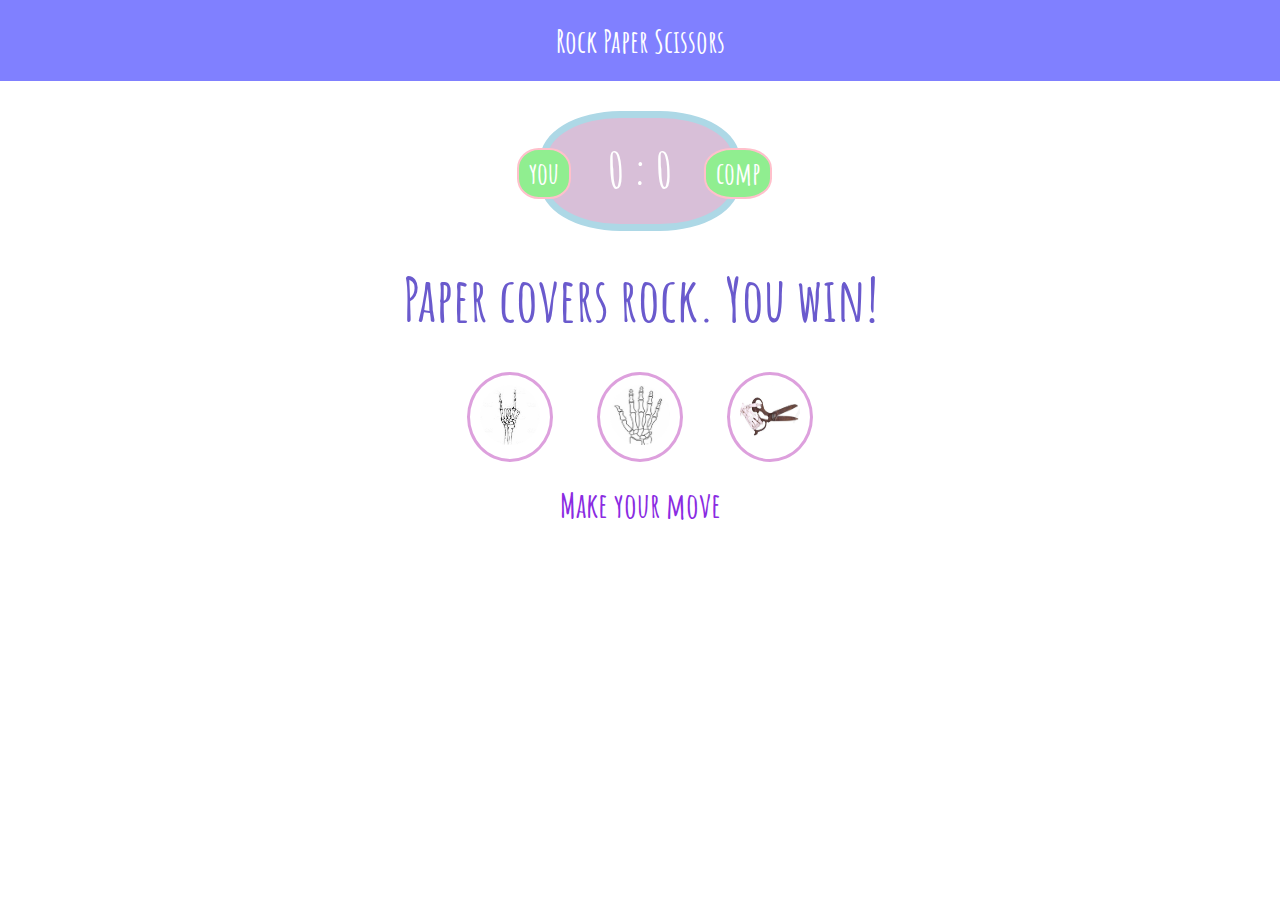
<file: index.html>
<!DOCTYPE html>
<html>
	<head>
		<meta charset="utf-8">
		<link rel="stylesheet" href="css/style.css"> 
		<meta name="viewport" content="width=device-width,initial-scale=1">
		<meta http-equiv="X-UA-Compatible" content="IE=edge">   
		<title>Rock Paper Scissors</title>
	</head>
	<body>
		<header>
			<h1>Rock Paper Scissors</h1>
		</header>

		<div class="score-board">
			<div id="user-label" class="badge">you</div>
			<div id="computer-label" class="badge">comp</div>
			<span id="user-score">0</span> : <span id="computer-score">0</span>
		</div>  

		<div class="result">
			<p>Paper covers rock. You win!</p>
		</div>  

		<div class="choices">
			<div class="choice" id="r">
				<img src="img/rock.jpg" width="60" height="60" alt="">
			</div> 
			<div class="choice" id="p">
				<img src="img/handpapercroppedround.jpg" width="60" height="60" alt="">
			</div>
			<div  class="choice" id="s">
				<img src="img/scissors skeleton.jpg" width="60" height="60" alt="">
			</div> 
		</div>      

		<p id="action-message">Make your move</p>
		<script src="js/main.js" charset="utf-8"></script>      
	</body>
</html>
</file>
<file: css/style.css>
@import url('https://fonts.googleapis.com/css?family=Amatic+SC');

* {
    margin: 0;
    padding: 0;
    box-sizing: border-box;    
}

body {
    background-color:  white;
}

header {
    background: #8080ff;
    padding: 20px;
}

header > h1 {
    color: white;
    text-align: center;
    font-family: 'Amatic SC', cursive, Arial;
}

.score-board {
    margin: 30px auto;
    border: 7px solid lightblue;
    border-radius: 40%;
    width: 200px;
    height: 120px;
    color: white;
    font-size: 50px;
    text-align: center;
    padding: 20px 20px 10px;
    font-family: Amatic SC, cursive, Arial;
    font-weight: 800;
    position: relative;
    background-color: thistle;
}

.badge {
    background: lightgreen;
    font-size: 30px;
    padding: 4px 10px 6px;
    border: 2px solid pink;
    border-radius: 40%;
}

#user-label {
    position: absolute;
    top: 30px;
    left: -30px;
    
}
    
#computer-label {
    position: absolute;
    top: 30px;
    right: -39px;        
}    
    
.result {
    font-size: 60px;
    font-weight: 800;
    color: slateblue;
}

.result > p {
    text-align: center;
    font-weight: bold;
    font-family: Amatic SC, cursive, Arial;
}

.choices {
    margin-top: 35px;
    text-align: center;
}

.choice {
    display: inline-block;
    border: 3px solid plum;
    border-radius: 50%;
    padding: 10px;
    margin: 0 20px;
    transition: all 0.3s ease;
}

.choice:hover {
    cursor: pointer;
    box-shadow: 6px 6px 8px plum;
}

#action-message {
    text-align: center;
    color: blueviolet;
    font-family: Amatic SC, cursive, Arial;
    font-weight: bold;
    font-size: 35px;
    margin-top: 20px;
}

.green-glow {
    border: 4px solid limegreen;
    box-shadow: 0 0 10px #31b43a;    
}
 
.red-glow {
    border: 4px solid red;
    box-shadow: 0 0 10px #d01115;    
}
</file>
